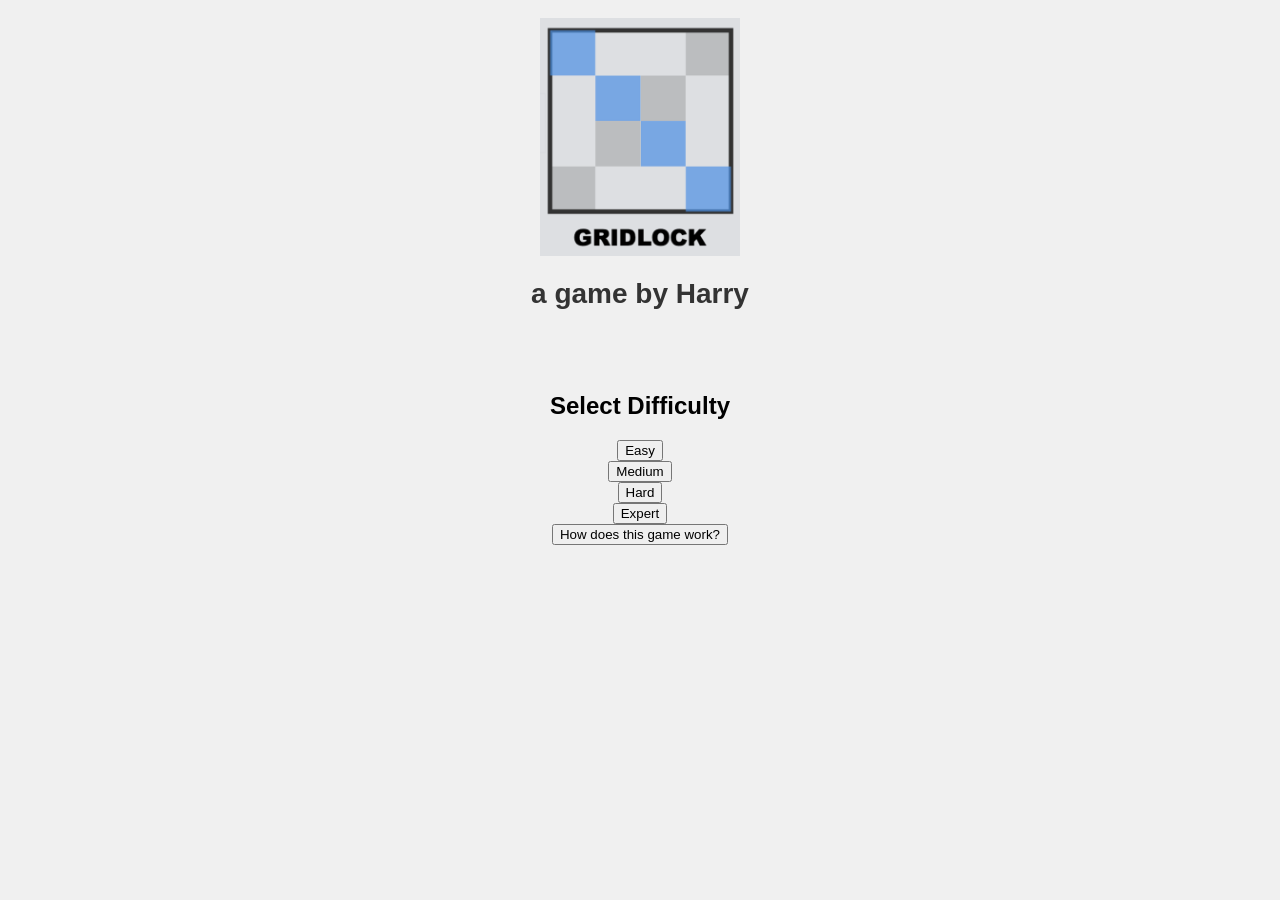
<file: index.html>
<!DOCTYPE html>
<html lang="en">
<head>
    <meta charset="UTF-8">
    <meta name="viewport" content="width=device-width, initial-scale=1.0">
    <title>a game by Harry</title>
    <link rel="stylesheet" href="style.css">
</head>
<body>

<div style="text-align: center; margin-top: 10px;">
    <img src="logo.png" alt="GRIDLOCK Logo" style="max-width: 200px;">
    <h1 style="font-family: Arial, sans-serif; font-size: 28px; color: #333;">a game by Harry</h1>
</div>

    <h1></h1>
    <h2>Select Difficulty</h2>
    <button onclick="startGame('easy')">Easy</button>
    <button onclick="startGame('medium')">Medium</button>
    <button onclick="startGame('hard')">Hard</button>
    <button onclick="startGame('expert')">Expert</button>
    <script>
        function startGame(difficulty) {
            window.location.href = 'game.html?difficulty=' + difficulty;
        }
    </script>

<div id="how-to-play" style="display: none; text-align: center; padding: 20px;">
    <h2>How to Play</h2>
    <p>In GRIDLOCK, your goal is to fill the grid using the provided letters to form words that match the solution clues. Click on each cell to enter a letter. When all words are correct, the grid will turn green, indicating you’ve solved the puzzle!</p>
    <button id="return-home" style="padding: 10px 20px; font-size: 16px;">Return to Home</button>
</div>

</body>
</html>

<div class="how-it-works">
    <button onclick="window.location.href='how_it_works.html'">How does this game work?</button>
</div>
</file>
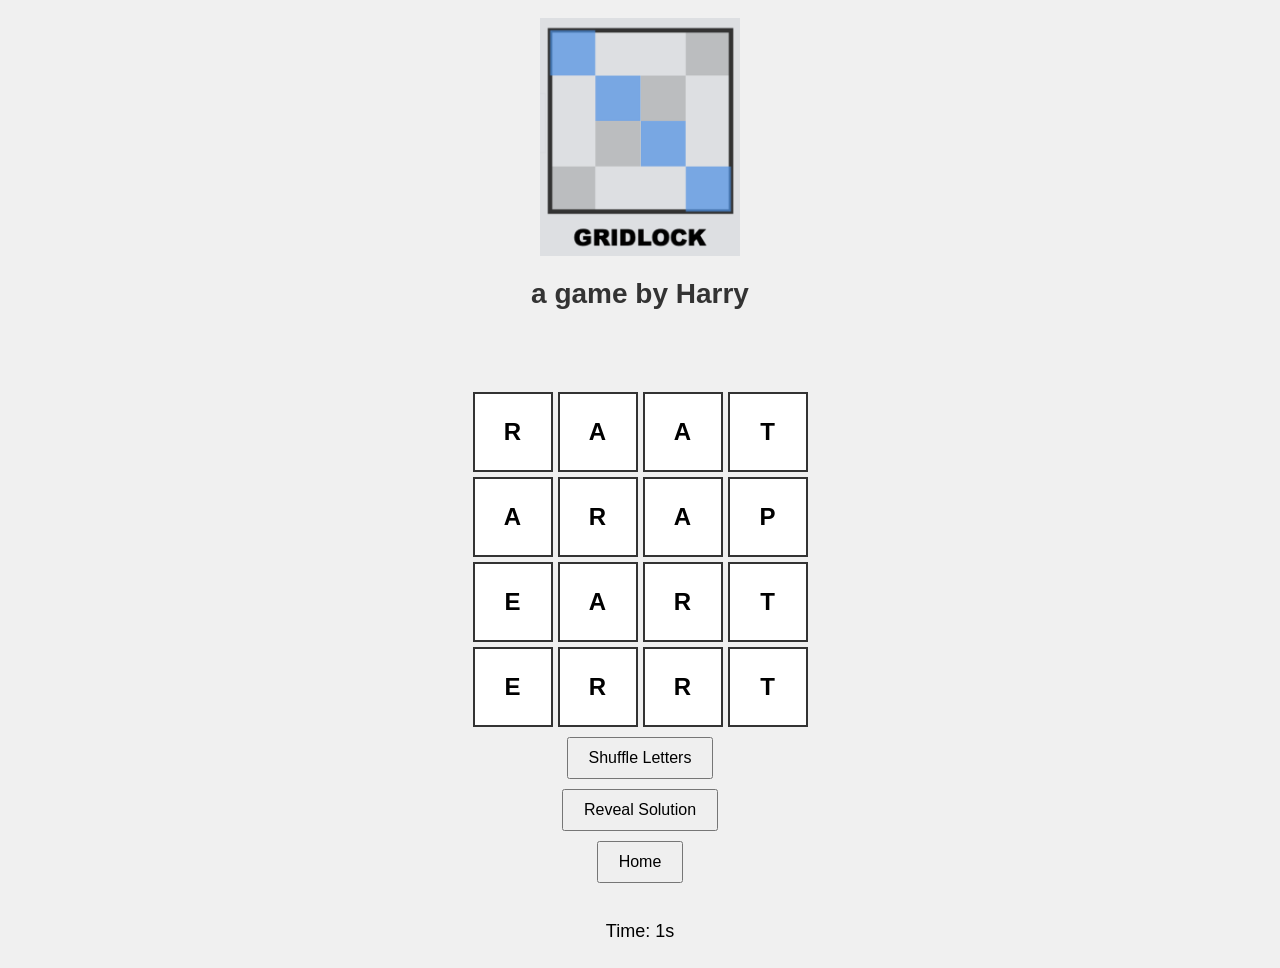
<file: game.html>
<!DOCTYPE html>
<html lang="en">
<head>
    <meta charset="UTF-8">
    <meta name="viewport" content="width=device-width, initial-scale=1.0">
    <title>a game by Harry</title>
    <link rel="stylesheet" href="style.css">
</head>
<body>

<div style="text-align: center; margin-top: 10px;">
    <img src="logo.png" alt="GRIDLOCK Logo" style="max-width: 200px;">
    <h1 style="font-family: Arial, sans-serif; font-size: 28px; color: #333;">a game by Harry</h1>
</div>

    <h1></h1>
    <div id="grid-container"></div>
    <button id="shuffle-button">Shuffle Letters</button>
    <button id="reveal-button">Reveal Solution</button>
    <button id="home-button">Home</button>
    <p id="status"></p>
    <p id="timer">Time: 0s</p>
    <script src="script.js"></script>
</body>
</html>
</file>
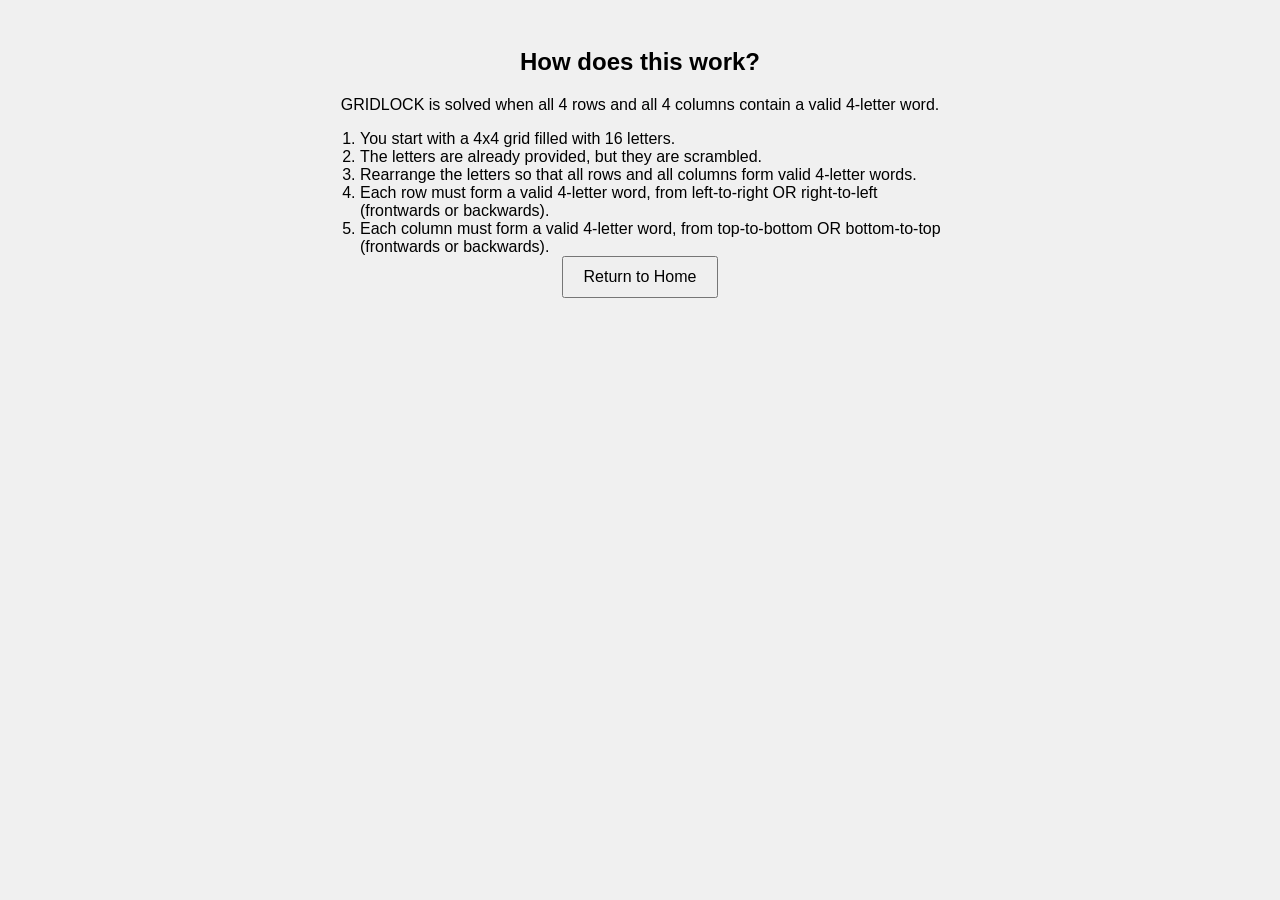
<file: how_it_works.html>
<!DOCTYPE html>
<html lang="en">
<head>
    <meta charset="UTF-8">
    <meta name="viewport" content="width=device-width, initial-scale=1.0">
    <title>How It Works - GRIDLOCK</title>
    <link rel="stylesheet" href="style.css">
</head>
<body>
    <div style="text-align: center; padding: 20px;">
        <h2>How does this work?</h2>
        <p>GRIDLOCK is solved when all 4 rows and all 4 columns contain a valid 4-letter word.</p>
        <ol style="text-align: left; max-width: 600px; margin: auto;">
            <li>You start with a 4x4 grid filled with 16 letters.</li>
            <li>The letters are already provided, but they are scrambled.</li>
            <li>Rearrange the letters so that all rows and all columns form valid 4-letter words.</li>
            <li>Each row must form a valid 4-letter word, from left-to-right OR right-to-left (frontwards or backwards).</li>
            <li>Each column must form a valid 4-letter word, from top-to-bottom OR bottom-to-top (frontwards or backwards).</li>
        </ol>
        <button id="return-home" style="padding: 10px 20px; font-size: 16px;">Return to Home</button>
    </div>
    <script>
        document.getElementById('return-home').addEventListener('click', () => {
            window.location.href = 'index.html';
        });
    </script>
</body>
</html>
</file>
<file: style.css>
body {
    display: flex;
    flex-direction: column;
    align-items: center;
    font-family: Arial, sans-serif;
    background-color: #f0f0f0;
}

#grid-container {
    display: grid;
    grid-template-columns: repeat(4, 80px);
    grid-template-rows: repeat(4, 80px);
    gap: 5px;
    margin-top: 20px;
}

.tile {
    display: flex;
    justify-content: center;
    align-items: center;
    font-size: 24px;
    font-weight: bold;
    background-color: #fff;
    border: 2px solid #333;
    cursor: grab;
    user-select: none;
}

#shuffle-button, #reveal-button, #home-button {
    margin-top: 10px;
    padding: 10px 20px;
    font-size: 16px;
    cursor: pointer;
}

#status {
    margin-top: 10px;
    font-size: 18px;
    color: #007700;
}

#timer {
    margin-top: 10px;
    font-size: 18px;
}

/* Fixed Responsive Design for Mobile Devices */
@media only screen and (max-width: 600px) {
    body {
        font-size: 14px;
        padding: 10px;
        text-align: center;
    }

    #grid-container {
        grid-template-columns: repeat(4, 1fr);
        grid-template-rows: repeat(4, 1fr);
        gap: 5px;
        max-width: 100%;
        margin: 0 auto;
    }

    .tile {
        font-size: 18px;
        padding: 10px;
        min-width: 50px;
        min-height: 50px;
        box-sizing: border-box;
    }

    button {
        font-size: 14px;
        padding: 8px;
        width: 90%;
        max-width: 200px;
        margin: 10px auto;
        display: block;
    }

    img {
        max-width: 80%;
        height: auto;
        margin-bottom: 20px;
    }
}
</file>
